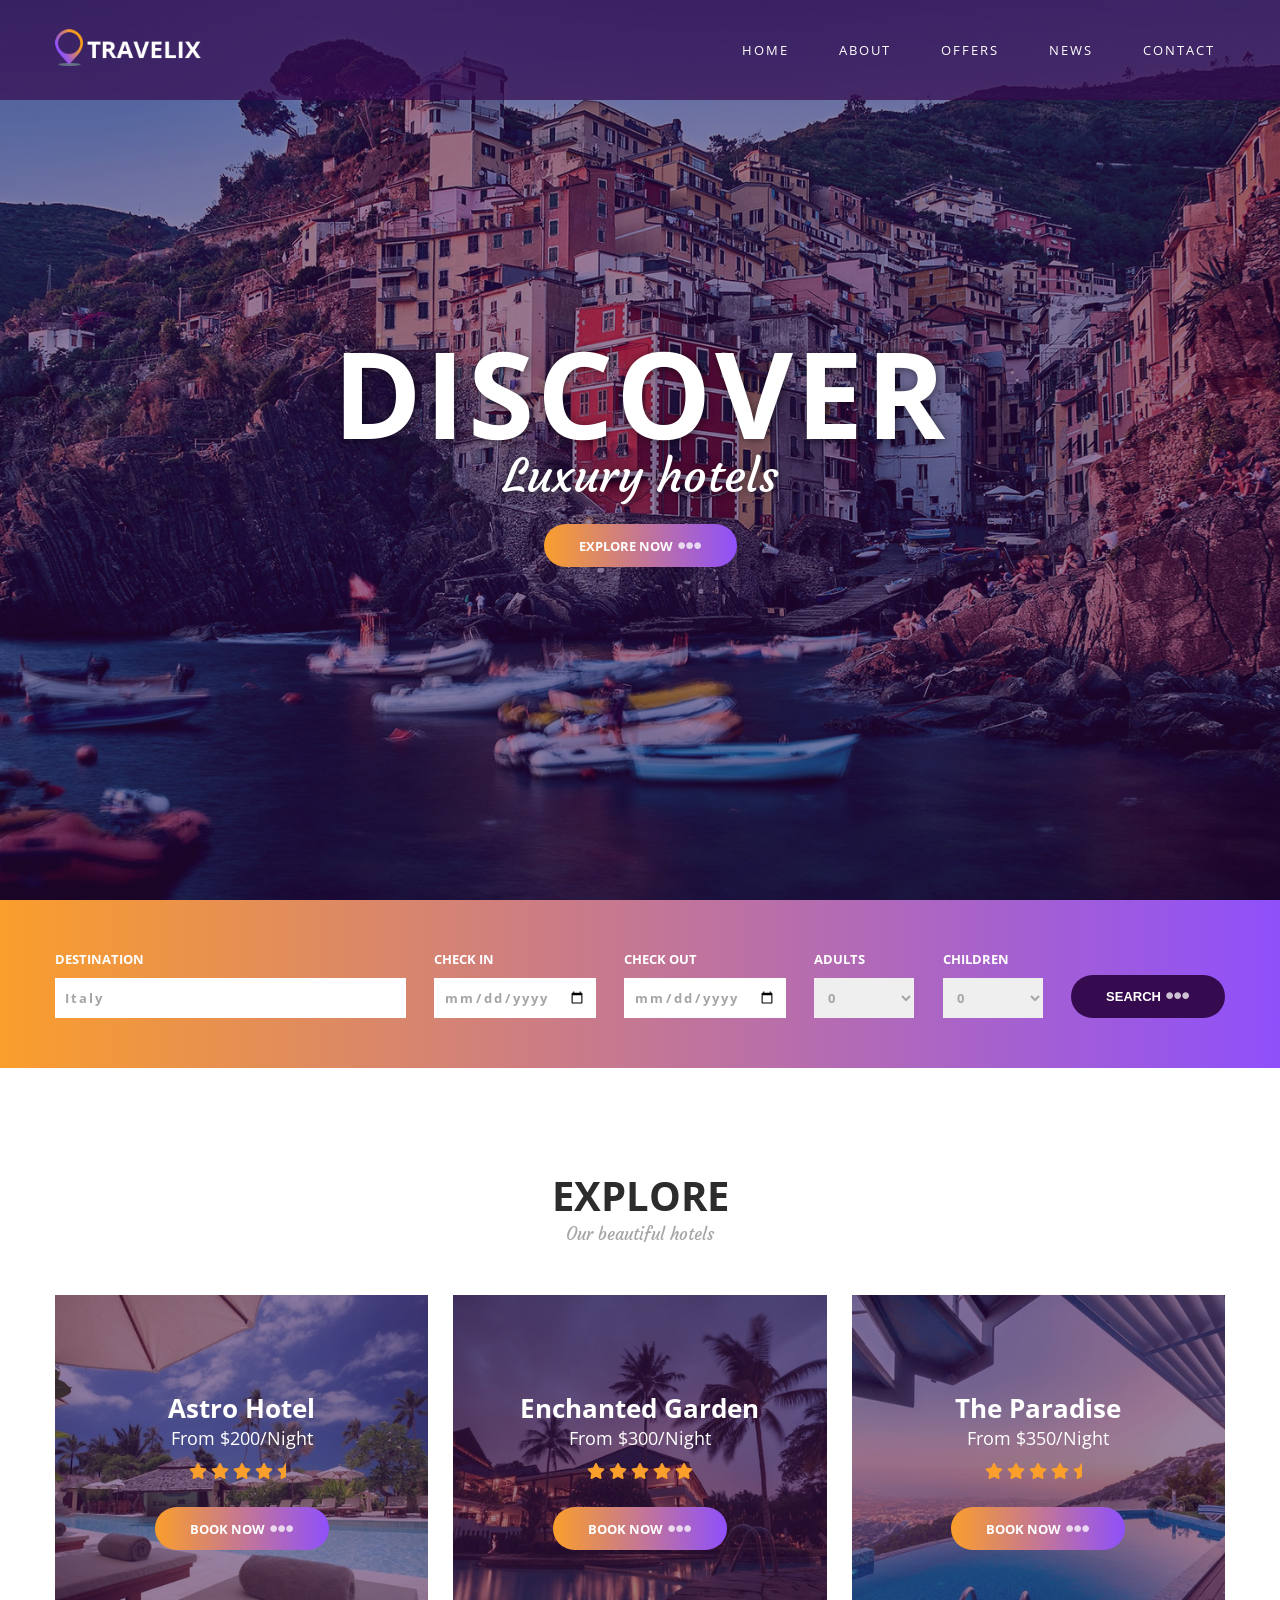
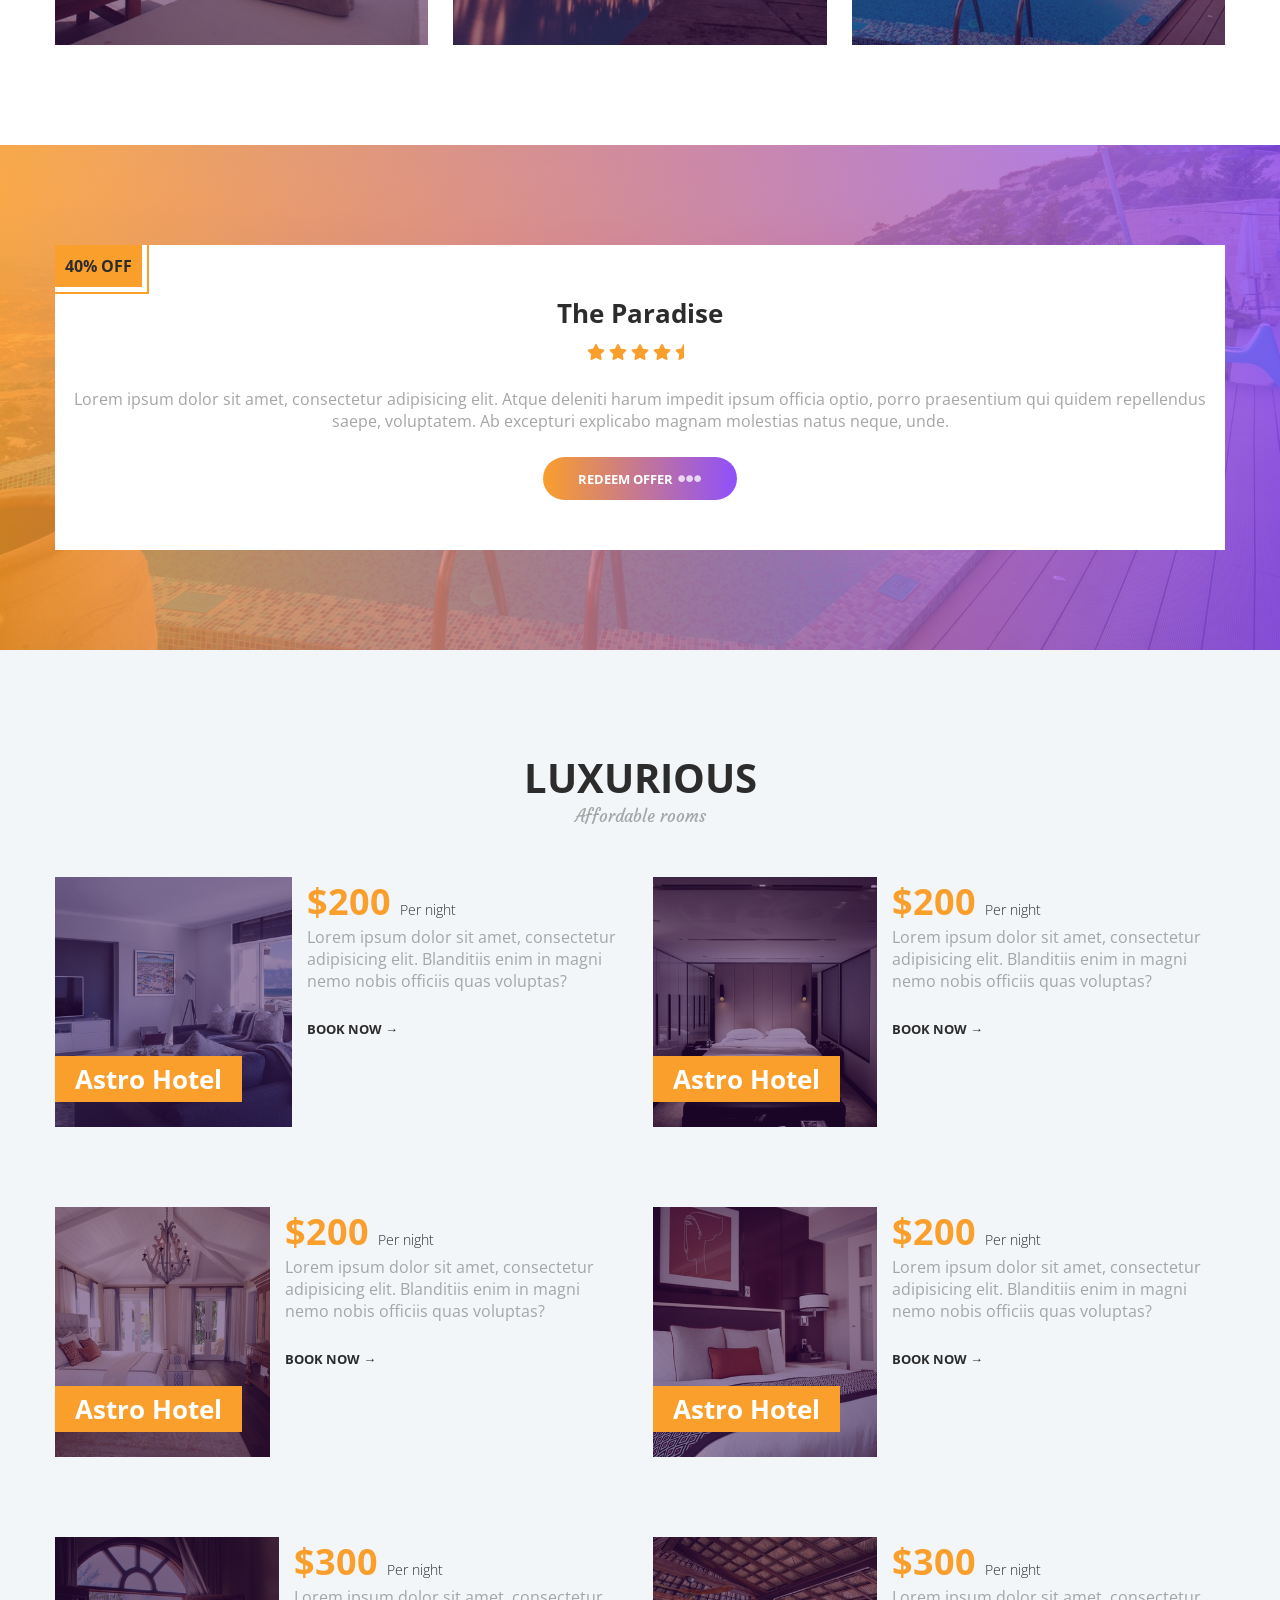
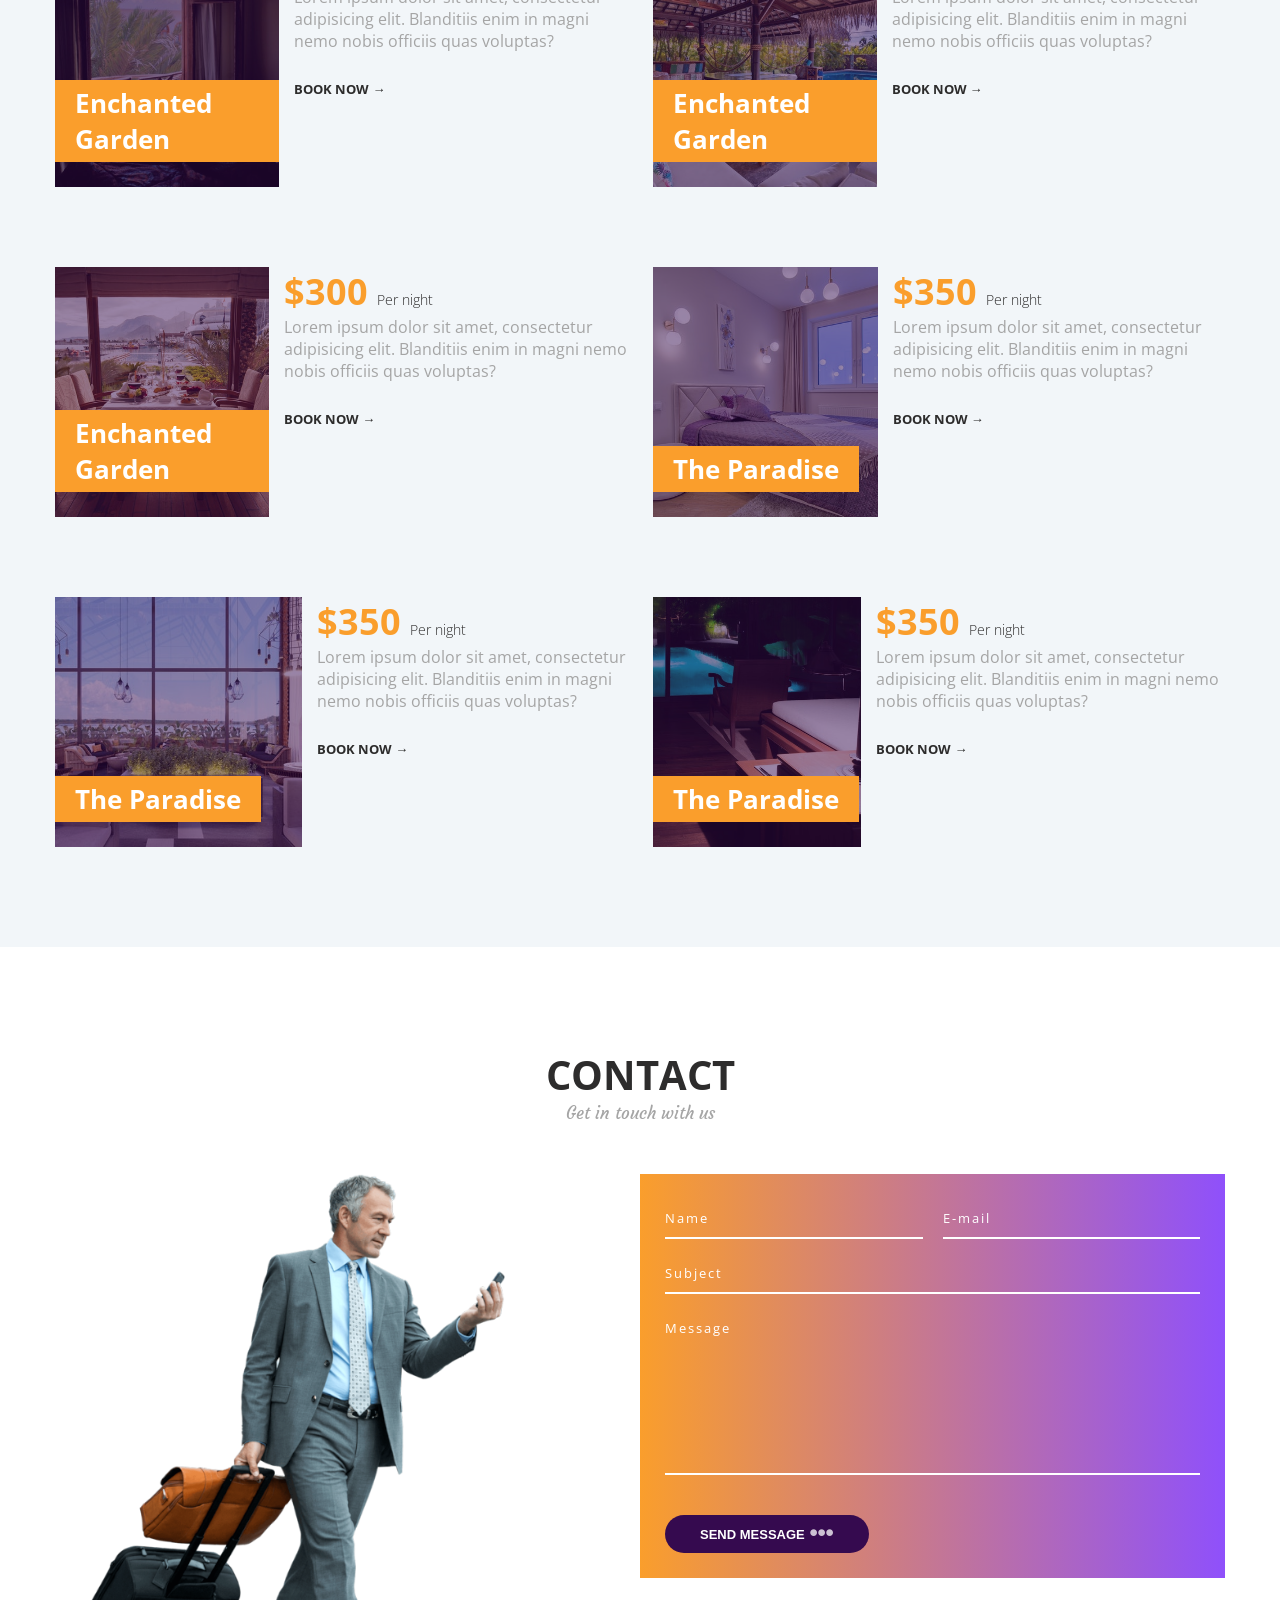
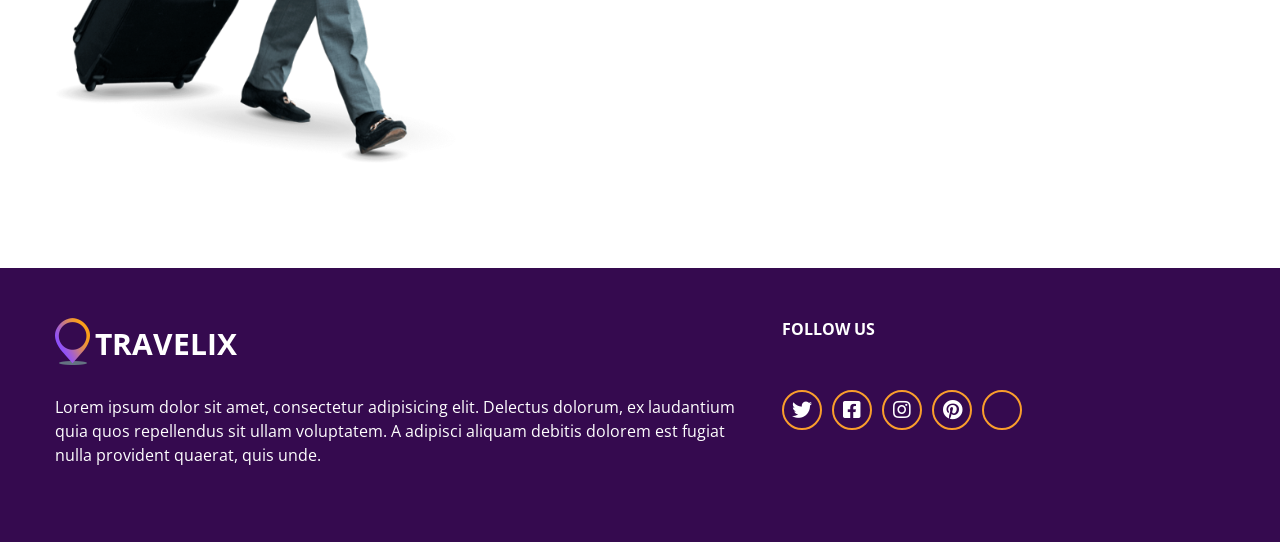
<file: travelix/index.html>
<!doctype html>
<html lang="en">
<head>
    <meta charset="UTF-8">
    <meta name="viewport"
          content="width=device-width, user-scalable=no, initial-scale=1.0, maximum-scale=1.0, minimum-scale=1.0">
    <meta http-equiv="X-UA-Compatible" content="ie=edge">
    <title>Travelix</title>
    <!--Font awesome CDN-->
    <link rel="stylesheet" href="https://cdnjs.cloudflare.com/ajax/libs/font-awesome/5.13.0/css/all.min.css">
    <link rel="stylesheet" href="styles.css">
</head>
<body>
<!--Header start-->
<header class="header">
    <div class="container">
        <nav class="nav">
            <a href="index.html" class="logo">
                <img src="images/logo.png" alt="" class="logo-image">
            </a>
            <div class="hamburger-menu">
                <i class="fas fa-bars open-state"></i>
                <i class="fas fa-times close-state"></i>
            </div>
            <ul class="nav-list">
                <li class="nav-item">
                    <a href="#" class="nav-link">Home</a>
                </li>
                <li class="nav-item">
                    <a href="#" class="nav-link">About</a>
                </li>
                <li class="nav-item">
                    <a href="#" class="nav-link">Offers</a>
                </li>
                <li class="nav-item">
                    <a href="#" class="nav-link">News</a>
                </li>
                <li class="nav-item">
                    <a href="#" class="nav-link">Contact</a>
                </li>
            </ul>
        </nav>
    </div>
</header>
<!--Header end-->
<!--Main start-->
<main class="main">
    <!--Hero start-->
    <div class="hero">
        <div class="container">
            <div class="main-heading">
                <h1 class="title">Discover</h1>
                <h2 class="sub-title">Luxury hotels</h2>
            </div>
            <a href="#" class="btn btn-gradient">Explore now
                <span class="dots"><i class="fas fa-ellipsis-h"></i></span>
            </a>
        </div>
    </div>
    <!--Hero end-->
    <!--Booking section start-->
    <section class="book">
        <div class="container">
            <form action="" class="form book-form">
                <div class="input-group">
                    <label for="destination" class="input-label">Destination</label>
                    <input type="text" class="input" id="destination" placeholder="Italy">
                </div>
                <div class="input-group">
                    <label for="check-in" class="input-label">Check in</label>
                    <input type="date" class="input" id="check-in">
                </div>
                <div class="input-group">
                    <label for="check-out" class="input-label">Check out</label>
                    <input type="date" class="input" id="check-out">
                </div>
                <div class="input-group">
                    <label for="adults" class="input-label">Adults</label>
                    <select class="options" id="adults">
                        <option value="0">0</option>
                        <option value="1">1</option>
                        <option value="2">2</option>
                        <option value="3">3</option>
                        <option value="4">4</option>
                        <option value="5">5</option>
                    </select>
                </div>
                <div class="input-group">
                    <label for="children" class="input-label">Children</label>
                    <select class="options" id="children">
                        <option value="0">0</option>
                        <option value="1">1</option>
                        <option value="2">2</option>
                        <option value="3">3</option>
                        <option value="4">4</option>
                        <option value="5">5</option>
                    </select>
                </div>
                <button type="submit" class="btn form-btn btn-purple">Search
                    <span class="dots"><i class="fas fa-ellipsis-h"></i></span>
                </button>
            </form>
        </div>
    </section>
    <!--Booking section end-->
    <!--Hotels section start-->
	
    <section class="hotels">
        <div class="container">
            <h5 class="section-head">
                <span class="heading">Explore</span>
                <span class="sub-heading">Our beautiful hotels</span>
            </h5>
            <div class="grid">
                <div class="grid-item featured-hotels">
                    <img class="hotel-image" src="images/hotel_astro_resort.jpg" alt="">
                    <h5 class="hotel-name">Astro Hotel</h5>
                    <span class="hotel-price">From $200/Night</span>
                    <div class="hotel-rating">
                        <i class="fas fa-star rating"></i>
                        <i class="fas fa-star rating"></i>
                        <i class="fas fa-star rating"></i>
                        <i class="fas fa-star rating"></i>
                        <i class="fas fa-star-half rating"></i>
                    </div>
                    <a href="#" class="btn btn-gradient">Book now
                        <span class="dots"><i class="fas fa-ellipsis-h"></i></span>
                    </a>
                </div>
                <div class="grid-item featured-hotels">
                    <img class="hotel-image" src="images/hotel_the_enchanted_garden.jpg" alt="">
                    <h5 class="hotel-name">Enchanted Garden</h5>
                    <span class="hotel-price">From $300/Night</span>
                    <div class="hotel-rating">
                        <i class="fas fa-star rating"></i>
                        <i class="fas fa-star rating"></i>
                        <i class="fas fa-star rating"></i>
                        <i class="fas fa-star rating"></i>
                        <i class="fas fa-star rating"></i>
                    </div>
                    <a href="#" class="btn btn-gradient">Book now
                        <span class="dots"><i class="fas fa-ellipsis-h"></i></span>
                    </a>
                </div>
                <div class="grid-item featured-hotels">
                    <img class="hotel-image" src="images/hotel_the_paradise.jpg" alt="">
                    <h5 class="hotel-name">The Paradise</h5>
                    <span class="hotel-price">From $350/Night</span>
                    <div class="hotel-rating">
                        <i class="fas fa-star rating"></i>
                        <i class="fas fa-star rating"></i>
                        <i class="fas fa-star rating"></i>
                        <i class="fas fa-star rating"></i>
                        <i class="fas fa-star-half rating"></i>
                    </div>
                    <a href="#" class="btn btn-gradient">Book now
                        <span class="dots"><i class="fas fa-ellipsis-h"></i></span>
                    </a>
                </div>
            </div>
        </div>
    </section>
    <!--Hotels section end-->
    <!--Special offer section start-->
    <section class="offer">
        <div class="container">
            <div class="offer-content">
                <div class="discount">
                    40% off
                </div>
                <h5 class="hotel-name">The Paradise</h5>
                <div class="hotel-rating">
                    <i class="fas fa-star rating"></i>
                    <i class="fas fa-star rating"></i>
                    <i class="fas fa-star rating"></i>
                    <i class="fas fa-star rating"></i>
                    <i class="fas fa-star-half rating"></i>
                </div>
                <p class="paragraph">Lorem ipsum dolor sit amet, consectetur adipisicing elit. Atque deleniti harum impedit ipsum officia optio, porro praesentium qui quidem repellendus saepe, voluptatem. Ab excepturi explicabo magnam molestias natus neque, unde.</p>
                <a href="#" class="btn btn-gradient">Redeem offer
                    <span class="dots"><i class="fas fa-ellipsis-h"></i></span>
                </a>
            </div>
        </div>
    </section>
    <!--Special offer section end-->
    <!--Rooms section start-->
    <section class="rooms">
        <div class="container">
            <h5 class="section-head">
                <span class="heading">Luxurious</span>
                <span class="sub-heading">Affordable rooms</span>
            </h5>
            <div class="grid rooms-grid">
                <div class="grid-item featured-rooms">
                    <div class="image-wrap">
                        <img class="room-image" src="images/room_1.jpg" alt="">
                        <h5 class="room-name">Astro Hotel</h5>
                    </div>
                    <div class="room-info-wrap">
                        <span class="room-price">$200 <span class="per-night">Per night</span></span>
                        <p class="paragraph">Lorem ipsum dolor sit amet, consectetur adipisicing elit. Blanditiis enim in magni nemo nobis officiis quas voluptas?</p>
                        <a href="#" class="btn rooms-btn">Book now &rarr;</a>
                    </div>
                </div>
                <div class="grid-item featured-rooms">
                    <div class="image-wrap">
                        <img class="room-image" src="images/room_2.jpg" alt="">
                        <h5 class="room-name">Astro Hotel</h5>
                    </div>
                    <div class="room-info-wrap">
                        <span class="room-price">$200 <span class="per-night">Per night</span></span>
                        <p class="paragraph">Lorem ipsum dolor sit amet, consectetur adipisicing elit. Blanditiis enim in magni nemo nobis officiis quas voluptas?</p>
                        <a href="#" class="btn rooms-btn">Book now &rarr;</a>
                    </div>
                </div>
                <div class="grid-item featured-rooms">
                    <div class="image-wrap">
                        <img class="room-image" src="images/room_3.jpg" alt="">
                        <h5 class="room-name">Astro Hotel</h5>
                    </div>
                    <div class="room-info-wrap">
                        <span class="room-price">$200 <span class="per-night">Per night</span></span>
                        <p class="paragraph">Lorem ipsum dolor sit amet, consectetur adipisicing elit. Blanditiis enim in magni nemo nobis officiis quas voluptas?</p>
                        <a href="#" class="btn rooms-btn">Book now &rarr;</a>
                    </div>
                </div>
                <div class="grid-item featured-rooms">
                    <div class="image-wrap">
                        <img class="room-image" src="images/room_4.jpg" alt="">
                        <h5 class="room-name">Astro Hotel</h5>
                    </div>
                    <div class="room-info-wrap">
                        <span class="room-price">$200 <span class="per-night">Per night</span></span>
                        <p class="paragraph">Lorem ipsum dolor sit amet, consectetur adipisicing elit. Blanditiis enim in magni nemo nobis officiis quas voluptas?</p>
                        <a href="#" class="btn rooms-btn">Book now &rarr;</a>
                    </div>
                </div>
                <div class="grid-item featured-rooms">
                    <div class="image-wrap">
                        <img class="room-image" src="images/room_5.jpg" alt="">
                        <h5 class="room-name">Enchanted Garden</h5>
                    </div>
                    <div class="room-info-wrap">
                        <span class="room-price">$300 <span class="per-night">Per night</span></span>
                        <p class="paragraph">Lorem ipsum dolor sit amet, consectetur adipisicing elit. Blanditiis enim in magni nemo nobis officiis quas voluptas?</p>
                        <a href="#" class="btn rooms-btn">Book now &rarr;</a>
                    </div>
                </div>
                <div class="grid-item featured-rooms">
                    <div class="image-wrap">
                        <img class="room-image" src="images/room_6.jpg" alt="">
                        <h5 class="room-name">Enchanted Garden</h5>
                    </div>
                    <div class="room-info-wrap">
                        <span class="room-price">$300 <span class="per-night">Per night</span></span>
                        <p class="paragraph">Lorem ipsum dolor sit amet, consectetur adipisicing elit. Blanditiis enim in magni nemo nobis officiis quas voluptas?</p>
                        <a href="#" class="btn rooms-btn">Book now &rarr;</a>
                    </div>
                </div>
                <div class="grid-item featured-rooms">
                    <div class="image-wrap">
                        <img class="room-image" src="images/room_7.jpg" alt="">
                        <h5 class="room-name">Enchanted Garden</h5>
                    </div>
                    <div class="room-info-wrap">
                        <span class="room-price">$300 <span class="per-night">Per night</span></span>
                        <p class="paragraph">Lorem ipsum dolor sit amet, consectetur adipisicing elit. Blanditiis enim in magni nemo nobis officiis quas voluptas?</p>
                        <a href="#" class="btn rooms-btn">Book now &rarr;</a>
                    </div>
                </div>
                <div class="grid-item featured-rooms">
                    <div class="image-wrap">
                        <img class="room-image" src="images/room_8.jpg" alt="">
                        <h5 class="room-name">The Paradise</h5>
                    </div>
                    <div class="room-info-wrap">
                        <span class="room-price">$350 <span class="per-night">Per night</span></span>
                        <p class="paragraph">Lorem ipsum dolor sit amet, consectetur adipisicing elit. Blanditiis enim in magni nemo nobis officiis quas voluptas?</p>
                        <a href="#" class="btn rooms-btn">Book now &rarr;</a>
                    </div>
                </div>
                <div class="grid-item featured-rooms">
                    <div class="image-wrap">
                        <img class="room-image" src="images/room_9.jpg" alt="">
                        <h5 class="room-name">The Paradise</h5>
                    </div>
                    <div class="room-info-wrap">
                        <span class="room-price">$350 <span class="per-night">Per night</span></span>
                        <p class="paragraph">Lorem ipsum dolor sit amet, consectetur adipisicing elit. Blanditiis enim in magni nemo nobis officiis quas voluptas?</p>
                        <a href="#" class="btn rooms-btn">Book now &rarr;</a>
                    </div>
                </div>
                <div class="grid-item featured-rooms">
                    <div class="image-wrap">
                        <img class="room-image" src="images/room_10.jpg" alt="">
                        <h5 class="room-name">The Paradise</h5>
                    </div>
                    <div class="room-info-wrap">
                        <span class="room-price">$350 <span class="per-night">Per night</span></span>
                        <p class="paragraph">Lorem ipsum dolor sit amet, consectetur adipisicing elit. Blanditiis enim in magni nemo nobis officiis quas voluptas?</p>
                        <a href="#" class="btn rooms-btn">Book now &rarr;</a>
                    </div>
                </div>
            </div>
        </div>
    </section>
    <!--Rooms section end-->
    <!--Contact section start-->
    <section class="contact">
        <div class="container">
            <h5 class="section-head">
                <span class="heading">Contact</span>
                <span class="sub-heading">Get in touch with us</span>
            </h5>
            <div class="contact-content">
                <div class="traveler-wrap">
                    <img src="images/traveler.png" alt="">
                </div>
                <form action="" class="form contact-form">
                    <div class="input-group-wrap">
                        <div class="input-group">
                            <input type="text" class="input" placeholder="Name">
                            <span class="bar"></span>
                        </div>
                        <div class="input-group">
                            <input type="text" class="input" placeholder="E-mail">
                            <span class="bar"></span>
                        </div>
                    </div>
                    <div class="input-group">
                        <input type="text" class="input" placeholder="Subject">
                        <span class="bar"></span>
                    </div>
                    <div class="input-group">
                        <textarea class="input" cols="30" rows="8" placeholder="Message" re></textarea>
                        <span class="bar"></span>
                    </div>
                    <button type="submit" class="btn form-btn btn-purple">Send Message
                        <span class="dots"><i class="fas fa-ellipsis-h"></i></span>
                    </button>
                </form>
            </div>
        </div>
    </section>
    <!--Contact section end-->
</main>
<!--Main end-->
<!--Footer section start-->
<footer class="footer">
    <div class="container">
        <div class="footer-content">
            <div class="footer-content-brand">
                <a href="index.html" class="logo">
                    <img src="images/logo.png" alt="" class="logo-image">
                </a>
                <p class="paragraph">
                    Lorem ipsum dolor sit amet, consectetur adipisicing elit. Delectus dolorum, ex laudantium quia quos repellendus sit ullam voluptatem. A adipisci aliquam debitis dolorem est fugiat nulla provident quaerat, quis unde.
                </p>
            </div>
            <div class="social-media-wrap">
                <h4 class="footer-heading">Follow us</h4>
                <div class="social-media">
                    <a class="sm-link" href="#"><i class="fab fa-twitter"></i></a>
                    <a class="sm-link" href="#"><i class="fab fa-facebook-square"></i></a>
                    <a class="sm-link" href="#"><i class="fab fa-instagram"></i></a>
                    <a class="sm-link" href="#"><i class="fab fa-pinterest"></i></a>
                    <a class="sm-link" href="#"><i class="fab fa-tripadvisor"></i></a>
                </div>
            </div>
        </div>
    </div>
</footer>
<!--Footer section end-->
<script src="main.js"></script>
</body>
</html>
</file>
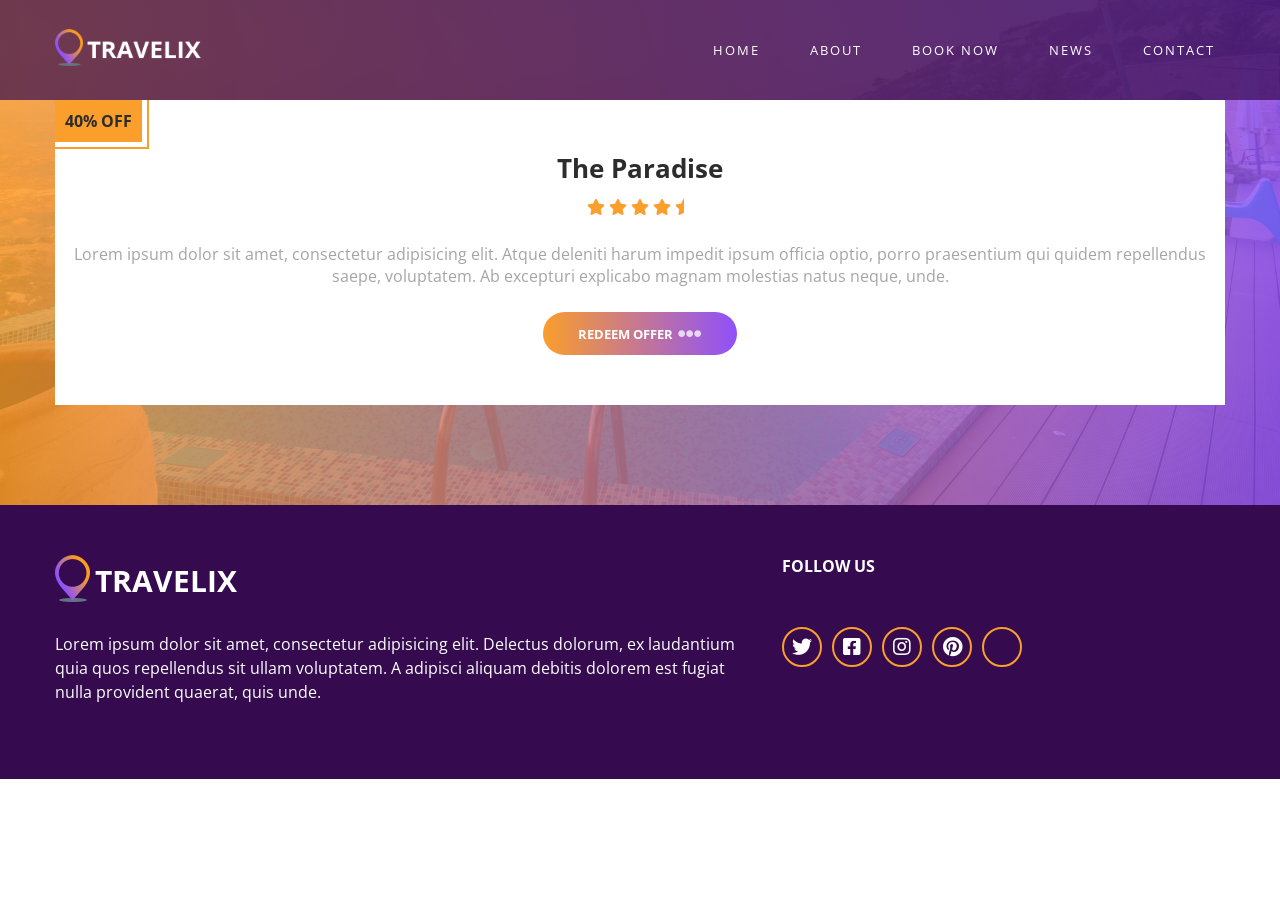
<file: travelix/about.html>
<!doctype html>
<html lang="en">
<head>
    <meta charset="UTF-8">
    <meta name="viewport"
          content="width=device-width, user-scalable=no, initial-scale=1.0, maximum-scale=1.0, minimum-scale=1.0">
    <meta http-equiv="X-UA-Compatible" content="ie=edge">
    <title>Travelix</title>
    <!--Font awesome CDN-->
    <link rel="stylesheet" href="https://cdnjs.cloudflare.com/ajax/libs/font-awesome/5.13.0/css/all.min.css">
    <link rel="stylesheet" href="styles.css">
	<style>
     html{
       scroll-behavior: smooth;
    }
    </style>
</head>
<body>

<!--Header start-->
<header class="header">
    <div class="container">
        <nav class="nav">
            <a href="index.html" class="logo">
                <img src="images/logo.png" alt="" class="logo-image">
            </a>
            <div class="hamburger-menu">
                <i class="fas fa-bars open-state"></i>
                <i class="fas fa-times close-state"></i>
            </div>
            <ul class="nav-list">
                <li class="nav-item">
                    <a href="index.php" class="nav-link">Home</a>
                </li>
                <li class="nav-item">
                    <a href="about.html" class="nav-link">About</a>
                </li>
                <li class="nav-item">
                    <a href="book.php" class="nav-link">Book now</a>
                </li>
                <li class="nav-item">
                    <a href="news.html" class="nav-link">News</a>
                </li>
                <li class="nav-item">
                    <a href="contact.php" class="nav-link">Contact</a>
                </li>
            </ul>
        </nav>
    </div>
</header>
<!--Header end-->
<!--Special offer section start-->
<section class="offer" id = "section33">
    <div class="container">
        <div class="offer-content">
            <div class="discount">
                40% off
            </div>
            <h5 class="hotel-name">The Paradise</h5>
            <div class="hotel-rating">
                <i class="fas fa-star rating"></i>
                <i class="fas fa-star rating"></i>
                <i class="fas fa-star rating"></i>
                <i class="fas fa-star rating"></i>
                <i class="fas fa-star-half rating"></i>
            </div>
            <p class="paragraph">Lorem ipsum dolor sit amet, consectetur adipisicing elit. Atque deleniti harum impedit ipsum officia optio, porro praesentium qui quidem repellendus saepe, voluptatem. Ab excepturi explicabo magnam molestias natus neque, unde.</p>
            <a href="#section4" class="btn btn-gradient">Redeem offer
                <span class="dots"><i class="fas fa-ellipsis-h"></i></span>
            </a>
        </div>
    </div>
</section>
<!--Special offer section end-->
<!--Footer section start-->
<footer class="footer">
    <div class="container">
        <div class="footer-content">
            <div class="footer-content-brand">
                <a href="index.html" class="logo">
                    <img src="images/logo.png" alt="" class="logo-image">
                </a>
                <p class="paragraph">
                    Lorem ipsum dolor sit amet, consectetur adipisicing elit. Delectus dolorum, ex laudantium quia quos repellendus sit ullam voluptatem. A adipisci aliquam debitis dolorem est fugiat nulla provident quaerat, quis unde.
                </p>
            </div>
            <div class="social-media-wrap">
                <h4 class="footer-heading">Follow us</h4>
                <div class="social-media">
                    <a class="sm-link" href="#"><i class="fab fa-twitter"></i></a>
                    <a class="sm-link" href="#"><i class="fab fa-facebook-square"></i></a>
                    <a class="sm-link" href="#"><i class="fab fa-instagram"></i></a>
                    <a class="sm-link" href="#"><i class="fab fa-pinterest"></i></a>
                    <a class="sm-link" href="#"><i class="fab fa-tripadvisor"></i></a>
                </div>
            </div>
        </div>
    </div>
</footer>
<!--Footer section end-->
<script src="main.js"></script>
</body>
</html>
</html>
</file>
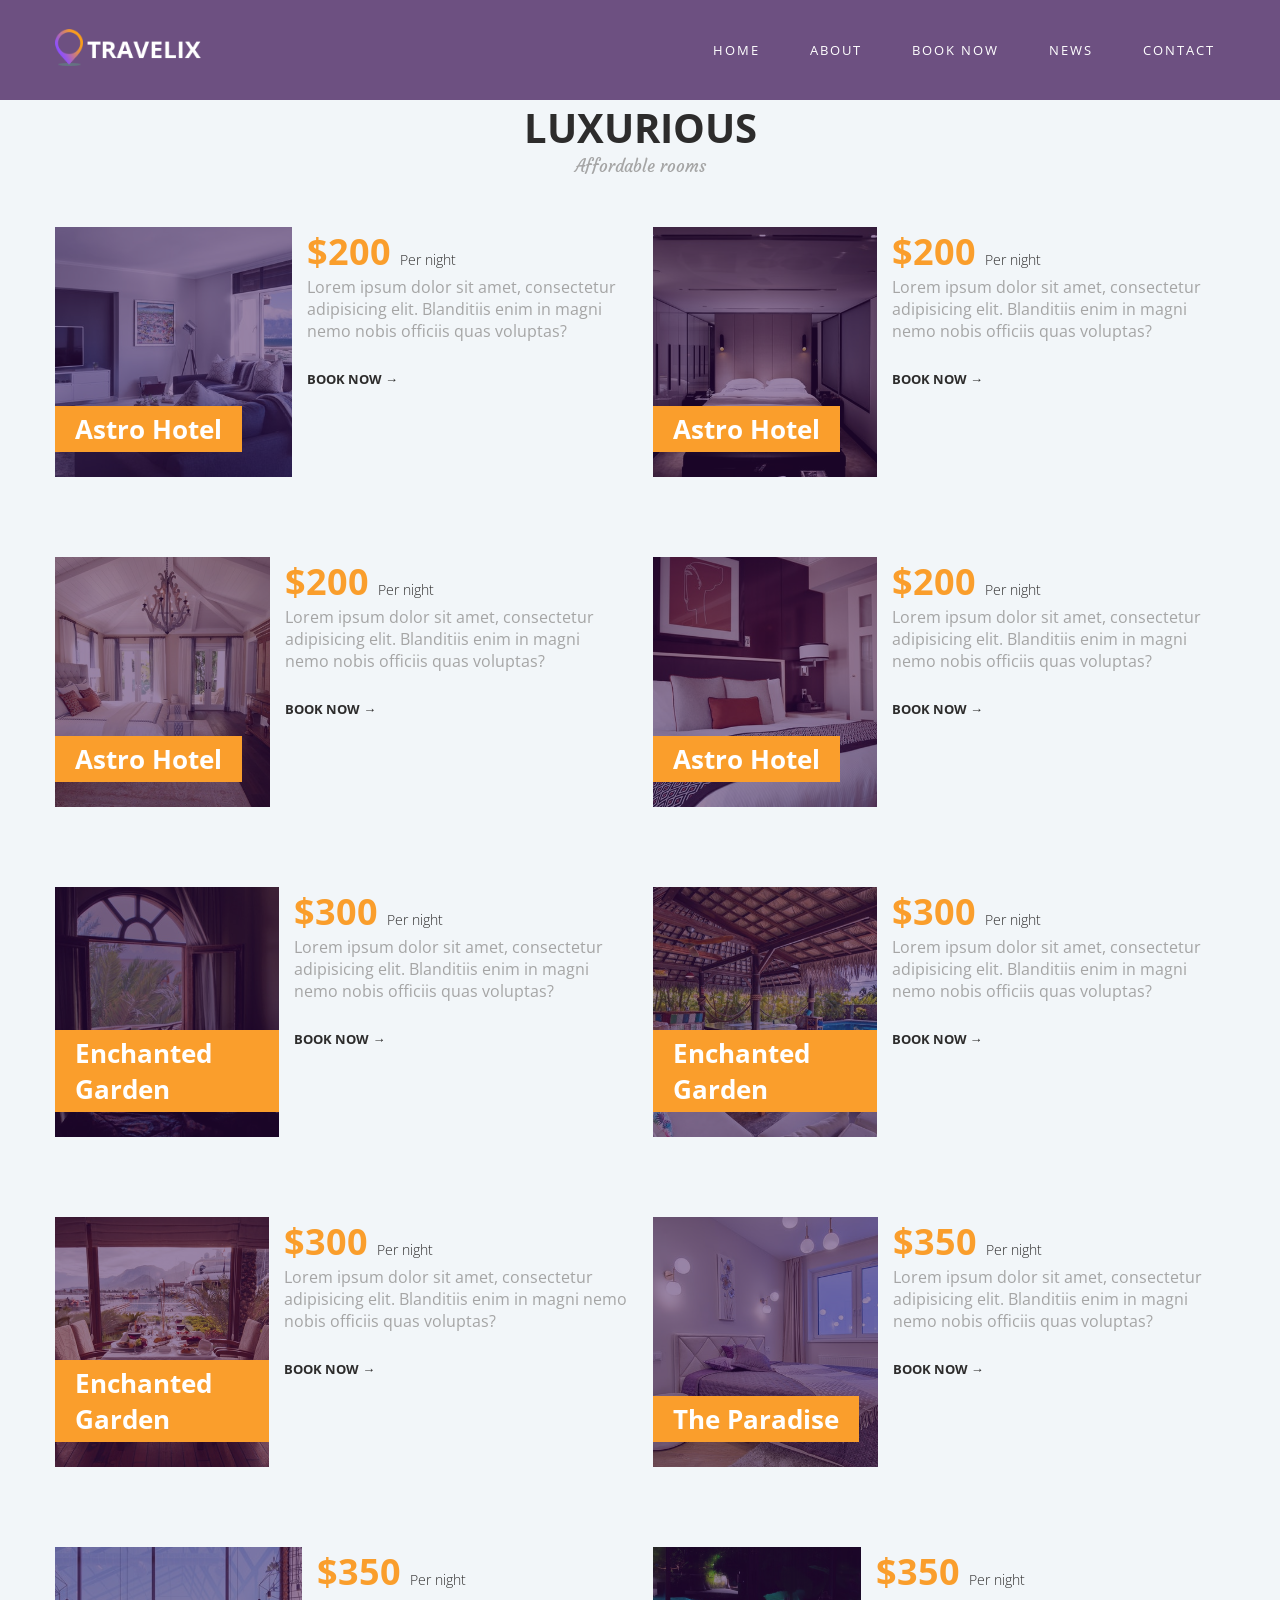
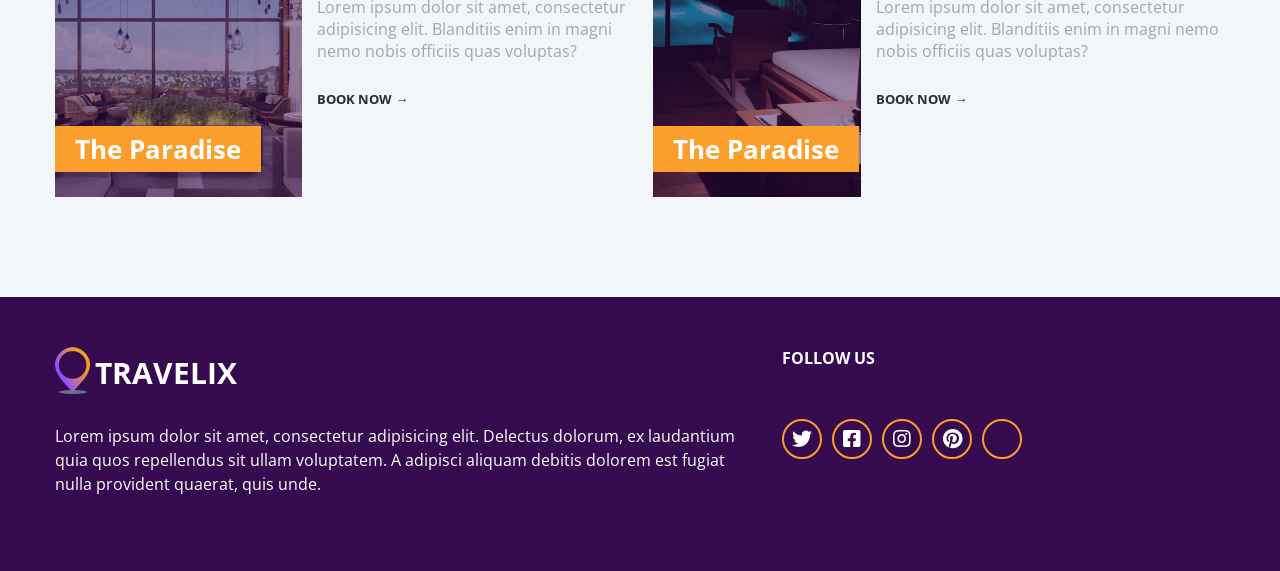
<file: travelix/news.html>
<!doctype html>
<html lang="en">
<head>
    <meta charset="UTF-8">
    <meta name="viewport"
          content="width=device-width, user-scalable=no, initial-scale=1.0, maximum-scale=1.0, minimum-scale=1.0">
    <meta http-equiv="X-UA-Compatible" content="ie=edge">
    <title>Travelix</title>
    <!--Font awesome CDN-->
    <link rel="stylesheet" href="https://cdnjs.cloudflare.com/ajax/libs/font-awesome/5.13.0/css/all.min.css">
    <link rel="stylesheet" href="styles.css">
	<style>
     html{
       scroll-behavior: smooth;
    }
    </style>
</head>
<body>
<!--Header start-->
<header class="header">
    <div class="container">
        <nav class="nav">
            <a href="index.html" class="logo">
                <img src="images/logo.png" alt="" class="logo-image">
            </a>
            <div class="hamburger-menu">
                <i class="fas fa-bars open-state"></i>
                <i class="fas fa-times close-state"></i>
            </div>
            <ul class="nav-list">
                <li class="nav-item">
                    <a href="index.php" class="nav-link">Home</a>
                </li>
                <li class="nav-item">
                    <a href="about.html" class="nav-link">About</a>
                </li>
                <li class="nav-item">
                    <a href="book.php" class="nav-link">Book now</a>
                </li>
                <li class="nav-item">
                    <a href="news.html" class="nav-link">News</a>
                </li>
                <li class="nav-item">
                    <a href="contact.php" class="nav-link">Contact</a>
                </li>
            </ul>
        </nav>
    </div>
</header>
<!--Header end-->
<!--Rooms section start-->
<section class="rooms" id = "section44">
        <div class="container">
            <h5 class="section-head">
                <span class="heading">Luxurious</span>
                <span class="sub-heading">Affordable rooms</span>
            </h5>
            <div class="grid rooms-grid">
                <div class="grid-item featured-rooms">
                    <div class="image-wrap">
                        <img class="room-image" src="images/room_1.jpg" alt="">
                        <h5 class="room-name">Astro Hotel</h5>
                    </div>
                    <div class="room-info-wrap">
                        <span class="room-price">$200 <span class="per-night">Per night</span></span>
                        <p class="paragraph">Lorem ipsum dolor sit amet, consectetur adipisicing elit. Blanditiis enim in magni nemo nobis officiis quas voluptas?</p>
                        <a href="#section4" class="btn rooms-btn">Book now &rarr;</a>
                    </div>
                </div>
                <div class="grid-item featured-rooms">
                    <div class="image-wrap">
                        <img class="room-image" src="images/room_2.jpg" alt="">
                        <h5 class="room-name">Astro Hotel</h5>
                    </div>
                    <div class="room-info-wrap">
                        <span class="room-price">$200 <span class="per-night">Per night</span></span>
                        <p class="paragraph">Lorem ipsum dolor sit amet, consectetur adipisicing elit. Blanditiis enim in magni nemo nobis officiis quas voluptas?</p>
                        <a href="#section4" class="btn rooms-btn">Book now &rarr;</a>
                    </div>
                </div>
                <div class="grid-item featured-rooms">
                    <div class="image-wrap">
                        <img class="room-image" src="images/room_3.jpg" alt="">
                        <h5 class="room-name">Astro Hotel</h5>
                    </div>
                    <div class="room-info-wrap">
                        <span class="room-price">$200 <span class="per-night">Per night</span></span>
                        <p class="paragraph">Lorem ipsum dolor sit amet, consectetur adipisicing elit. Blanditiis enim in magni nemo nobis officiis quas voluptas?</p>
                        <a href="#section4" class="btn rooms-btn">Book now &rarr;</a>
                    </div>
                </div>
                <div class="grid-item featured-rooms">
                    <div class="image-wrap">
                        <img class="room-image" src="images/room_4.jpg" alt="">
                        <h5 class="room-name">Astro Hotel</h5>
                    </div>
                    <div class="room-info-wrap">
                        <span class="room-price">$200 <span class="per-night">Per night</span></span>
                        <p class="paragraph">Lorem ipsum dolor sit amet, consectetur adipisicing elit. Blanditiis enim in magni nemo nobis officiis quas voluptas?</p>
                        <a href="#section4" class="btn rooms-btn">Book now &rarr;</a>
                    </div>
                </div>
                <div class="grid-item featured-rooms">
                    <div class="image-wrap">
                        <img class="room-image" src="images/room_5.jpg" alt="">
                        <h5 class="room-name">Enchanted Garden</h5>
                    </div>
                    <div class="room-info-wrap">
                        <span class="room-price">$300 <span class="per-night">Per night</span></span>
                        <p class="paragraph">Lorem ipsum dolor sit amet, consectetur adipisicing elit. Blanditiis enim in magni nemo nobis officiis quas voluptas?</p>
                        <a href="#section4" class="btn rooms-btn">Book now &rarr;</a>
                    </div>
                </div>
                <div class="grid-item featured-rooms">
                    <div class="image-wrap">
                        <img class="room-image" src="images/room_6.jpg" alt="">
                        <h5 class="room-name">Enchanted Garden</h5>
                    </div>
                    <div class="room-info-wrap">
                        <span class="room-price">$300 <span class="per-night">Per night</span></span>
                        <p class="paragraph">Lorem ipsum dolor sit amet, consectetur adipisicing elit. Blanditiis enim in magni nemo nobis officiis quas voluptas?</p>
                        <a href="#section4" class="btn rooms-btn">Book now &rarr;</a>
                    </div>
                </div>
                <div class="grid-item featured-rooms">
                    <div class="image-wrap">
                        <img class="room-image" src="images/room_7.jpg" alt="">
                        <h5 class="room-name">Enchanted Garden</h5>
                    </div>
                    <div class="room-info-wrap">
                        <span class="room-price">$300 <span class="per-night">Per night</span></span>
                        <p class="paragraph">Lorem ipsum dolor sit amet, consectetur adipisicing elit. Blanditiis enim in magni nemo nobis officiis quas voluptas?</p>
                        <a href="#section4" class="btn rooms-btn">Book now &rarr;</a>
                    </div>
                </div>
                <div class="grid-item featured-rooms">
                    <div class="image-wrap">
                        <img class="room-image" src="images/room_8.jpg" alt="">
                        <h5 class="room-name">The Paradise</h5>
                    </div>
                    <div class="room-info-wrap">
                        <span class="room-price">$350 <span class="per-night">Per night</span></span>
                        <p class="paragraph">Lorem ipsum dolor sit amet, consectetur adipisicing elit. Blanditiis enim in magni nemo nobis officiis quas voluptas?</p>
                        <a href="#section4" class="btn rooms-btn">Book now &rarr;</a>
                    </div>
                </div>
                <div class="grid-item featured-rooms">
                    <div class="image-wrap">
                        <img class="room-image" src="images/room_9.jpg" alt="">
                        <h5 class="room-name">The Paradise</h5>
                    </div>
                    <div class="room-info-wrap">
                        <span class="room-price">$350 <span class="per-night">Per night</span></span>
                        <p class="paragraph">Lorem ipsum dolor sit amet, consectetur adipisicing elit. Blanditiis enim in magni nemo nobis officiis quas voluptas?</p>
                        <a href="#section4" class="btn rooms-btn">Book now &rarr;</a>
                    </div>
                </div>
                <div class="grid-item featured-rooms">
                    <div class="image-wrap">
                        <img class="room-image" src="images/room_10.jpg" alt="">
                        <h5 class="room-name">The Paradise</h5>
                    </div>
                    <div class="room-info-wrap">
                        <span class="room-price">$350 <span class="per-night">Per night</span></span>
                        <p class="paragraph">Lorem ipsum dolor sit amet, consectetur adipisicing elit. Blanditiis enim in magni nemo nobis officiis quas voluptas?</p>
                        <a href="#section4" class="btn rooms-btn">Book now &rarr;</a>
                    </div>
                </div>
            </div>
        </div>
    </section>
    
	
    <!--Rooms section end-->
<!--Footer section start-->
<footer class="footer">
    <div class="container">
        <div class="footer-content">
            <div class="footer-content-brand">
                <a href="index.html" class="logo">
                    <img src="images/logo.png" alt="" class="logo-image">
                </a>
                <p class="paragraph">
                    Lorem ipsum dolor sit amet, consectetur adipisicing elit. Delectus dolorum, ex laudantium quia quos repellendus sit ullam voluptatem. A adipisci aliquam debitis dolorem est fugiat nulla provident quaerat, quis unde.
                </p>
            </div>
            <div class="social-media-wrap">
                <h4 class="footer-heading">Follow us</h4>
                <div class="social-media">
                    <a class="sm-link" href="#"><i class="fab fa-twitter"></i></a>
                    <a class="sm-link" href="#"><i class="fab fa-facebook-square"></i></a>
                    <a class="sm-link" href="#"><i class="fab fa-instagram"></i></a>
                    <a class="sm-link" href="#"><i class="fab fa-pinterest"></i></a>
                    <a class="sm-link" href="#"><i class="fab fa-tripadvisor"></i></a>
                </div>
            </div>
        </div>
    </div>
</footer>
<!--Footer section end-->
<script src="main.js"></script>
</body>
</html>
</html>
</file>
<file: travelix/styles.css>
/*Import the fonts used*/
@import url('https://fonts.googleapis.com/css?family=Courgette|Open+Sans:400,800&display=swap');
/*Basic reset*/
*,
*::before,
*::after {
    margin: 0;
    padding: 0;
    box-sizing: border-box;
}
/*Custom properties*/
:root {
    --dark-color: #2d2c2c;
    --purple-solid: #350a4f;
    --purple-transparent: rgba(53, 10, 79, .7);
    --purple-transparent-alt: rgba(53, 10, 79, .5);
    --purple-light: #8f50fb;
    --yellow-solid: #fa9e2c;
    --gradient-color: linear-gradient(to right, var(--yellow-solid), var(--purple-light));
    --gradient-color-alt: linear-gradient(to right, var(--purple-light), var(--yellow-solid));
}
/*Global styles*/
html {
    /*Makes the math when using rem units simple*/
    font-size: 10px;
}
body {
    font-family: 'Open Sans', sans-serif;
    font-size: 1.6rem;
    color: var(--dark-color);
}
a {
    text-decoration: none;
    color: inherit;
}
ul {
    list-style: none;
}
section {
    padding: 5rem 0;
}
/*Header styles*/
.header {
    width: 100%;
    height: 6rem;
    display: flex;
    align-items: center;
    top: 0;
    left: 0;
    position: fixed;
    background-color: var(--purple-transparent);
    z-index: 999;
    transition: background-color .5s, height .5s;
}
.header.active {
    background-color: var(--purple-solid);
}
.container {
    width: 100%;
    max-width: 120rem;
    padding: 0 1.5rem;
    margin: 0 auto;
}
/*Header styles - nav*/
.nav {
    display: flex;
    align-items: center;
    justify-content: space-between;
}
.logo-image {
    max-width: 80%;
}
.hamburger-menu {
    font-size: 2.6rem;
    color: #fff;
    cursor: pointer;
    position: relative;
    z-index: 1500;
}
.close-state {
    display: none;
}
.menu-open .open-state {
    display: none;
}
.menu-open .close-state {
    display: block;
}
.nav-list {
    position: fixed;
    top: 0;
    left: 0;
    width: 100%;
    height: 100vh;
    background-color: var(--purple-solid);
    display: flex;
    flex-direction: column;
    align-items: center;
    justify-content: center;
    z-index: 1400;
    opacity: 0;
    transform: scale(0);
    transition: opacity .5s;
}
.menu-open .nav-list {
    opacity: 1;
    transform: scale(1);
}
.nav-item:not(:last-child) {
    margin-bottom: .5rem;
}
.nav-link {
    display: block;
    color: #fff;
    font-size: 3rem;
    font-weight: bold;
    text-transform: uppercase;
    letter-spacing: 2px;
    padding: 1rem;
}
/*Hero section styles*/
.hero {
    width: 100%;
    height: 100vh;
    background: url("images/hero_background.jpg") center no-repeat;
    background-size: cover;
    display: flex;
    align-items: center;
    text-align: center;
    position: relative;
    z-index: 0;
}
.hero::after {
    content: '';
    position: absolute;
    top: 0;
    left: 0;
    width: inherit;
    height: inherit;
    background-color: var(--purple-transparent-alt);
    z-index: -1;
}
.main-heading {
    color: #fff;
    line-height: 1;
    text-shadow: 1px 1px 1rem rgba(0, 0, 0, .5);
    margin-bottom: 2.5rem;
}
.title {
    font-size: 4.8rem;
    text-transform: uppercase;
    letter-spacing: 3px;
}
.sub-title {
    font-size: 3.6rem;
    font-family: 'Courgette', cursive;
    font-weight: 300;
}
.btn {
    color: #fff;
    font-size: 1.3rem;
    font-weight: bold;
    text-transform: uppercase;
    padding: .5rem 3.5rem;
    border: none;
    border-radius: 10rem;
    display: inline-flex;
    align-items: center;
}
.btn-gradient {
    background-image: var(--gradient-color);
}
.btn-gradient:hover {
    background-image: var(--gradient-color-alt);
}
.dots {
    font-size: 2.4rem;
    margin-left: .5rem;
    opacity: .75;
}
/*Booking section styles*/
.book {
    background-image: var(--gradient-color);
}
.input-group {
    margin-bottom: 1.5rem;
}
.input-label {
    display: block;
    font-size: 1.3rem;
    color: #fff;
    text-transform: uppercase;
    font-weight: bold;
    margin-bottom: 1rem;
}
.input,
.options {
    outline: none;
    border: none;
    width: 100%;
    min-height: 4rem;
    padding: 1rem;
    font-weight: bold;
    color: #a5a5a5;
    letter-spacing: 2px;
    font-family: "Open Sans", sans-serif;
    resize: none;
}
::placeholder {
    color: inherit;
}
.form-btn {
    margin-top: 2.5rem;
    cursor: pointer;
}
.btn-purple {
    background-color: var(--purple-solid);
    transition: background-color .5s;
}
.btn-purple:hover {
    background-color: #56247f;
}
/*Hotels section styles*/
.section-head {
    text-align: center;
    margin-bottom: 5rem;
}
.heading {
    display: block;
    font-size: 4rem;
    text-transform: uppercase;
}
.sub-heading {
    font-size: 1.7rem;
    font-family: 'Courgette', cursive;
    font-weight: 300;
    color: #a5a5a5;
}
.grid {
    display: grid;
    grid-template-columns: repeat(auto-fit, minmax(30rem, 1fr));
    grid-gap: 2.5rem;
}
.grid-item {
    display: flex;
    flex-direction: column;
    align-items: center;
    justify-content: center;
}
.featured-hotels {
    height: 35rem;
    color: #fff;
    padding: 1rem;
    position: relative;
    z-index: 0;
}
.featured-hotels::after {
    content: '';
    width: 100%;
    height: 100%;
    position: absolute;
    top: 0;
    left: 0;
    background-color: var(--purple-transparent-alt);
    z-index: -1;
}
.hotel-image {
    width: 100%;
    height: 100%;
    object-fit: cover;
    position: absolute;
    top: 0;
    left: 0;
    z-index: -1;
}
.hotel-name {
    font-size: 2.6rem;
}
.hotel-price {
    font-size: 1.8rem;
}
.hotel-rating {
    margin: 1rem 0 2.5rem;
}
.rating {
    color: var(--yellow-solid);
}
/*Special offer section styles*/
.offer {
    background: linear-gradient(to right, rgba(250, 158, 44, 0.8), rgba(143, 80, 251, 0.8)), url("images/the_paradise_bg.jpg") bottom center no-repeat;
    background-size: cover;
}
.offer-content {
    background-color: #fff;
    text-align: center;
    padding: 5rem 1rem;
    position: relative;
    overflow: hidden;
}
.discount {
    background-color: var(--yellow-solid);
    position: absolute;
    top: 0;
    left: 0;
    padding: 1rem;
    font-weight: bold;
    text-transform: uppercase;
    outline: 2px solid var(--yellow-solid);
    outline-offset: .5rem;
}
.paragraph {
    color: #a5a5a5;
    margin-bottom: 2.5rem;
}
/*Rooms section styles*/
.rooms {
    background-color: #f2f6f9;
}
.image-wrap {
    position: relative;
    height: 25rem;
}
.image-wrap::after {
    content: '';
    width: 100%;
    height: 100%;
    background-color: var(--purple-transparent-alt);
    position: absolute;
    top: 0;
    left: 0;
}
.room-image {
    width: 100%;
    height: 100%;
    object-fit: cover;
}
.room-name {
    font-size: 2.6rem;
    background-color: var(--yellow-solid);
    color: #fff;
    padding: .5rem 2rem;
    position: absolute;
    left: 0;
    bottom: 2.5rem;
    z-index: 10;
}
.room-info-wrap {
    width: 100%;
}
.room-price {
    display: block;
    font-size: 3.6rem;
    font-weight: bold;
    color: var(--yellow-solid);
}
.per-night {
    color: var(--dark-color);
    font-size: 1.4rem;
    font-weight: 100;
}
.rooms-btn {
    color: var(--dark-color);
    padding: 0;
    transition: color .5s;
}
.rooms-btn:hover {
    color: var(--yellow-solid);
}
/*Contact section styles*/
.contact-content {
    display: flex;
    justify-content: center;
}
.traveler-wrap {
    display: none;
}
.contact-form {
    width: 100%;
    background-image: var(--gradient-color);
    padding: 2.5rem;
}
.contact-form .input {
    display: block;
    background-color: transparent;
    color: #fff;
    font-weight: normal;
    border-bottom: 2px solid #fff;
    padding-left: 0;
}
.bar {
    display: block;
    position: relative;
}
.bar::after {
    content: '';
    position: absolute;
    left: 0;
    bottom: 0;
    width: 100%;
    height: 3px;
    background-color: var(--purple-light);
    transform: scaleX(0);
    transform-origin: left;
    transition: transform .5s;
}
.contact-form .input:focus+.bar::after {
    transform: scaleX(1);
}
/*Footer section styles*/
.footer {
    padding: 5rem 0;
    background-color: var(--purple-solid);
    color: #fff;
}
.footer-content-about {
    margin-bottom: 5rem;
}
.footer .paragraph {
    color: inherit;
    line-height: 1.5;
    margin-top: 2.5rem;
}
.footer-heading {
    text-transform: uppercase;
    margin-bottom: 2.5rem;
}
.social-media {
    display: flex;
}
.sm-link {
    width: 4rem;
    height: 4rem;
    border: 2px solid var(--yellow-solid);
    border-radius: 50%;
    display: flex;
    margin-right: 1rem;
    transition: background-color .5s;
    font-size: 2rem;
}
.sm-link:hover {
    background-color: var(--yellow-solid);
    color: var(--dark-color);
}
.sm-link i {
    margin: auto;
}
@media screen and (min-width: 768px) {
    /*Header styles*/
    .header {
        height: 10rem;
    }
    .header.active {
        height: 6rem;
    }
    /*Hero section styles*/
    .title {
        font-size: 8rem;
    }
    /*Contact section styles*/
    .contact-content {
        justify-content: space-between;
    }
    .traveler-wrap {
        display: block;
        flex: 0 0 45%;
    }
    .traveler-wrap img {
        max-width: 100%;
    }
    .contact-form {
        flex: 0 0 50%;
        align-self: flex-start;
    }
    .input-group-wrap {
        display: flex;
    }
    .input-group-wrap .input-group {
        width: 50%;
        margin-right: 2rem;
    }
    .input-group-wrap .input-group:last-child {
        margin-right: 0;
    }
    /*Footer section styles*/
    .footer-content {
        display: flex;
        justify-content: space-between;
    }
    .footer-content-brand {
        margin: 0;
        flex: 0 0 60%;
    }
    .footer .paragraph {
        margin-top: 2.5rem;
    }
    .footer-heading {
        margin-bottom: 5rem;
    }
    .social-media-wrap {
        flex: 0 0 40%;
        margin-left: 2.5rem;
    }
}
@media screen and (min-width: 1000px) {
    section:not(.book) {
        padding: 10rem 0;
    }
    /*Header styles - nav*/
    .hamburger-menu {
        display: none;
    }
    .nav-list {
        position: initial;
        width: initial;
        height: initial;
        background-color: transparent;
        flex-direction: row;
        justify-content: initial;
        opacity: 1;
        transform: scale(1);
    }
    .nav-item:not(:last-child) {
        margin-right: 3rem;
        margin-bottom: 0;
    }
    .nav-link {
        font-size: 1.3rem;
        font-weight: normal;
        transition: color .5s;
    }
    .nav-link:hover {
        color: var(--yellow-solid);
    }
    /*Hero section styles*/
    .title {
        font-size: 12rem;
    }
    .sub-title {
        font-size: 4.6rem;
    }
    /*Booking section styles*/
    .book-form {
        display: flex;
        justify-content: space-between;
    }
    .book-form .input-group {
        margin-bottom: 0;
    }
    .book-form .input-group:first-child {
        flex: 0 0 20%;
    }
    .input,
    .options {
        min-width: 10rem;
    }
    /*Rooms section styles*/
    .rooms-grid {
        grid-template-columns: repeat(auto-fit, minmax(40rem, 1fr));
        grid-row-gap: 8rem;
    }
    .featured-rooms {
        flex-direction: row;
        align-items: flex-start;
    }
    .room-info-wrap {
        padding-left: 1.5rem;
    }
}
@media screen and (min-width: 1200px) {
    /*Booking section styles*/
    .book-form .input-group:first-child {
        flex: 0 0 30%;
    }
}
</file>
